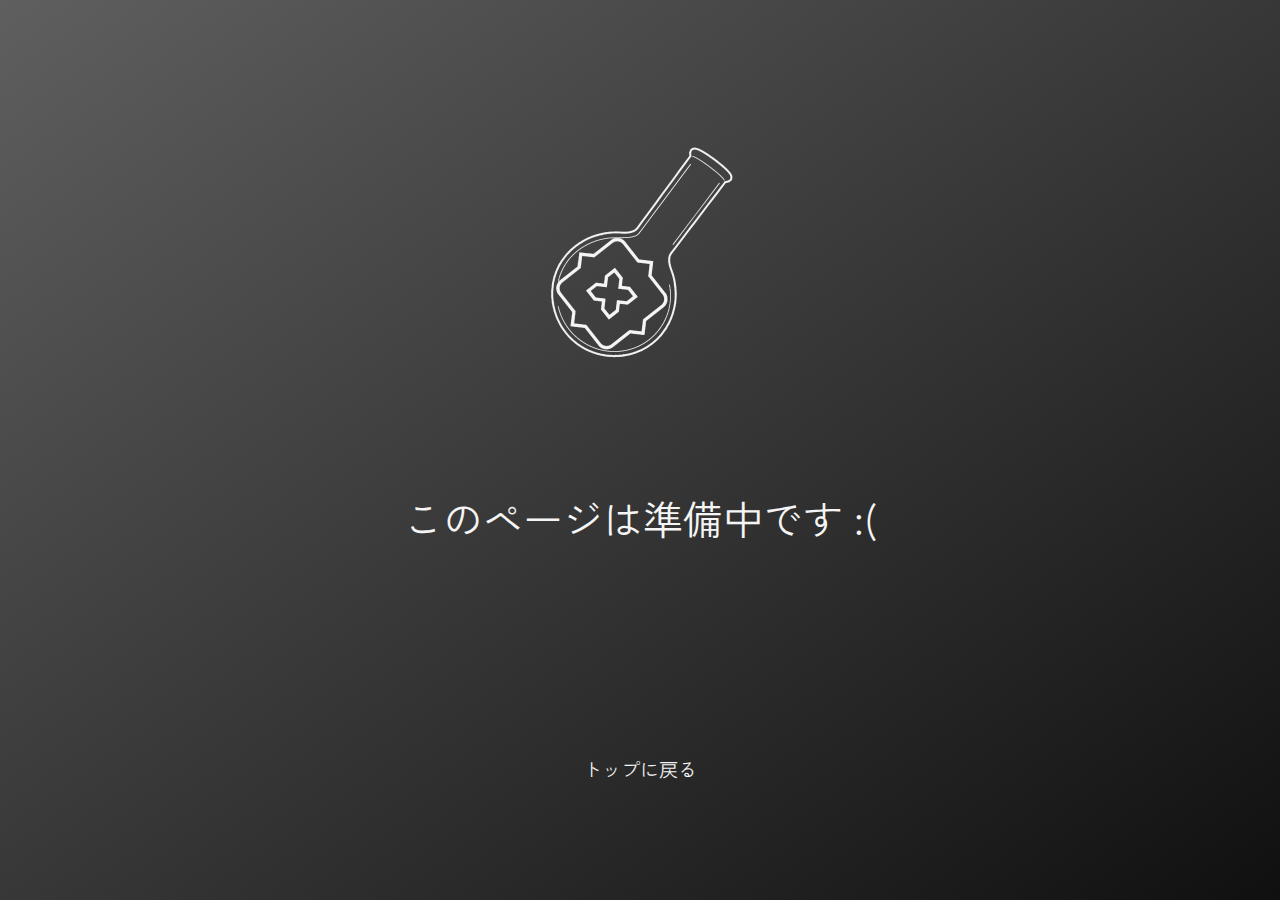
<file: index.html>
<!DOCTYPE html>
<html lang="ja">
<head>
    <meta charset="UTF-8">
    <meta name="viewport" content="width=device-width, initial-scale=1.0">
    <link rel="icon" type="image/png" href="/assets/img/favicon.png">
    <title>Join - TerraTechLab</title>

    <link rel="stylesheet" href="/assets/style.css">
    <link rel="stylesheet" href="/assets/loading.css">
    <link rel="stylesheet" href="/assets/pre.css">
    <link rel="stylesheet" href="https://cdnjs.cloudflare.com/ajax/libs/font-awesome/6.5.1/css/all.min.css">

    <script src="/assets/script.js" defer></script>
    <script src="/assets/loading.js" defer></script>

    <!-- fonts -->
    <link rel="preconnect" href="https://fonts.googleapis.com">
    <link rel="preconnect" href="https://fonts.gstatic.com" crossorigin>
    <link href="https://fonts.googleapis.com/css2?family=Cal+Sans&family=Zen+Kaku+Gothic+New&display=swap" rel="stylesheet">
    <!-- fonts -->
</head>
<body>
    <div id="loadingScreen"><div class="loader"></div></div>
    <div class="pre">
        <img class="logo" src="/assets/img/logo_transparent.png" alt="Logo">
        <p class="title">このページは準備中です :(</p>
        <p class="text"><a href="/index.html">トップに戻る</a></p>
    </div>
</body>
</html>
</file>
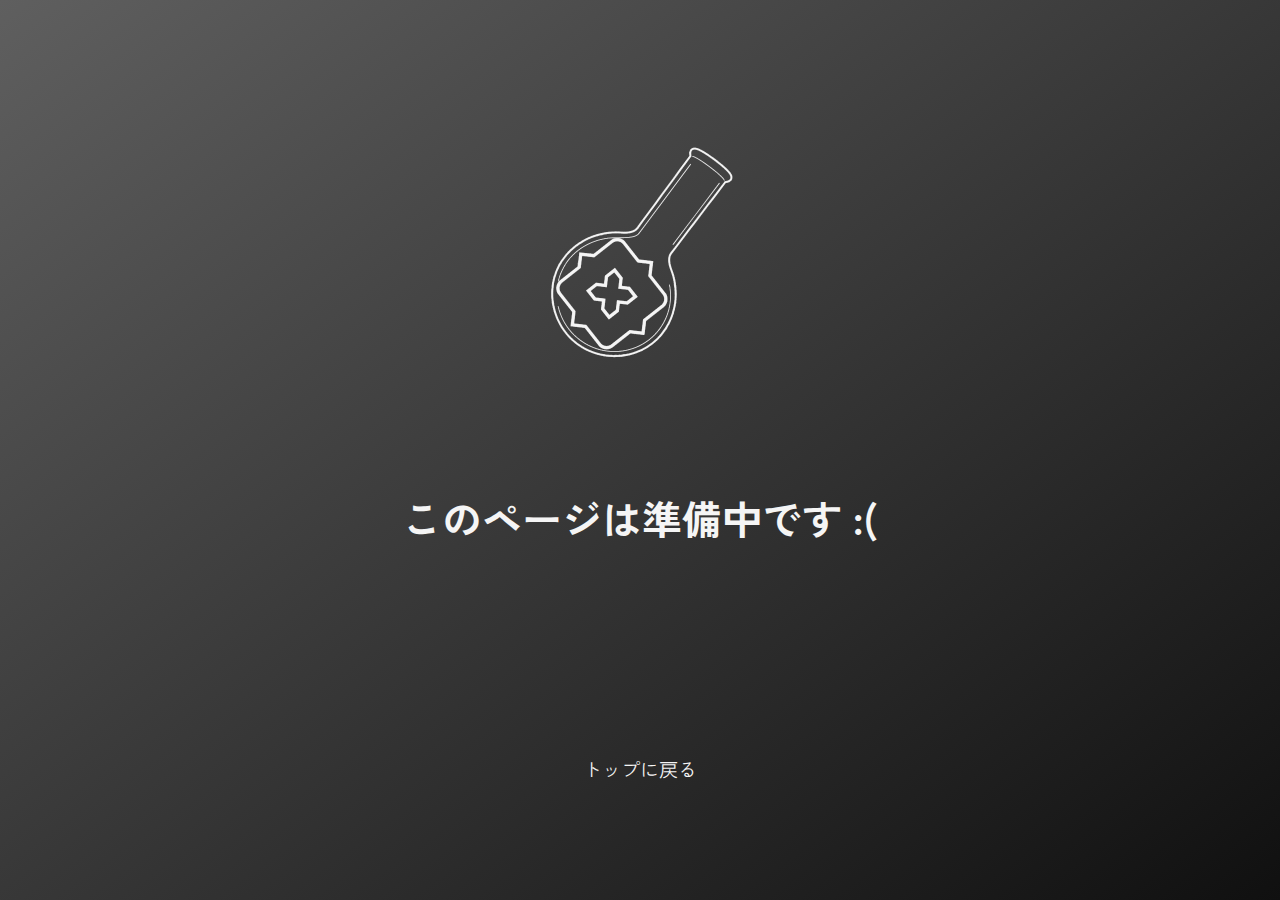
<file: join/index.html>
<!DOCTYPE html>
<html lang="ja">
<head>
    <meta charset="UTF-8">
    <meta name="viewport" content="width=device-width, initial-scale=1.0">
    <link rel="icon" type="image/png" href="../assets/img/favicon.png">
    <title>Join - TerraTechLab</title>

    <link rel="stylesheet" href="../assets/style.css">
    <link rel="stylesheet" href="../assets/loading.css">
    <link rel="stylesheet" href="../assets/pre.css">
    <link rel="stylesheet" href="https://cdnjs.cloudflare.com/ajax/libs/font-awesome/6.5.1/css/all.min.css">

    <script src="../assets/script.js" defer></script>
    <script src="../assets/loading.js" defer></script>

    <!-- fonts -->
    <link rel="preconnect" href="https://fonts.googleapis.com">
    <link rel="preconnect" href="https://fonts.gstatic.com" crossorigin>
    <link href="https://fonts.googleapis.com/css2?family=Cal+Sans&family=Zen+Kaku+Gothic+New&display=swap" rel="stylesheet">
    <!-- fonts -->
</head>
<body>
    <a href="#main-content" class="skip-link">メインコンテンツへスキップ</a>
    <div id="loadingScreen" role="status" aria-live="polite" aria-label="読み込み中">
        <div class="loader"></div>
        <span class="sr-only">ページを読み込んでいます...</span>
    </div>
    <main id="main-content" class="pre">
        <img class="logo" src="../assets/img/logo_transparent.png" alt="TerraTech Lab Logo">
        <h1 class="title">このページは準備中です :(</h1>
        <p class="text"><a href="../">トップに戻る</a></p>
    </main>
</body>
</html>
</file>
<file: assets/style.css>
@charset "utf-8";

* {
    margin: 0;
    padding: 0;
}

html {
    scroll-behavior: smooth;
}

body {
    background-color: #292929;
    width:100%;
}

/* トップページのヘッダー */
.topHeader {
    width: 100%;
    height: 100%;
    display: flex;
    text-align: center;
    flex-direction: column;
    align-items: center;
    padding-bottom: 50px;

    background: linear-gradient(to bottom right, #5f5f5f, #101010);

}

.topHeader .logo {
    width: 15%;
    height: 15%;
    margin: auto;
    padding-top: 5%;
}

.topHeader .title {
    font-family: "Cal Sans", sans-serif;
    color: #f5f5f5;
    font-size: 2.5rem;
    margin: auto;
    padding: 10px 0px 8% 0px;
}

.topHeader .link {
    font-family: "Zen Kaku Gothic New", sans-serif;
    width: 100%;
    text-align: center;
    flex-direction: row;
    align-items: center;
    display: flex;
    justify-content: center;
}
.topHeader .link a {
    position: relative;
    text-decoration: none;
    color: #f5f5f5;
    font-size: 1.2rem;
    margin: 0;
    padding: 0px 30px;
}

.topHeader .link a::before {
    position: absolute;
  left: 0;
  width: 0;
  height: 100%;
  content: "";
  background-color: #f5f5f5;
  mix-blend-mode: difference;
  transition: 0.5s;
}

.topHeader .link a:hover::before {
  width: 100%;
}

/* トップページのメインコンテンツ */
.topPageContent {
    width: 100%;
    font-family: "Zen Kaku Gothic New", sans-serif;
}

/* 1 */

.topPageContent .container:nth-child(1) {
    width: 100%;
    background-color: #f5f5f5;

    padding: 20px 0;
    position: relative;
    z-index: 1;
    overflow: hidden;
}

.topPageContent .container:nth-child(1)::before {
    content: "集";
    position: absolute;
    top: 50%; 
    left: 50%;
    transform: translate(-20%, -50%);
    font-size: 500px;
    font-weight: bold;
    font-style: italic;
    color: rgba(0, 0, 0, 0.1);
    pointer-events: none;
    white-space: nowrap;
    z-index: -1;
}

.topPageContent .container:nth-child(1) .contentTitle {
    width: 80%;
    margin: auto;
    font-size: 5rem;
    font-weight: bold;
    color: #292929;
    margin-bottom: 0.3em;
    position: relative;
}

.topPageContent .container:nth-child(1) .contentTitle::after {
    content: "";
    background-size: 10px 10px;
    background-color: #292929;
    background-image: repeating-linear-gradient(-45deg, #4DA69A 0, #4DA69A 3px, #f5f5f5 0, #f5f5f5 50%);
    width: 100%;
    height: 7px;
    position: absolute;
    bottom: -5px;
    left: 0;
}

.topPageContent .container:nth-child(1) .contentText {
    width: 78%;
    margin: auto;
    font-size: 1.2rem;
    color: #3f3f3f;
    line-height: 1.8;

}

/* 2 */

.topPageContent .container:nth-child(2) {
    width: 100%;
    background-color: #292929;

    padding: 20px 0;
    position: relative;
    z-index: 1;
    overflow: hidden;
}

.topPageContent .container:nth-child(2)::before {
    content: "多";
    position: absolute;
    top: 50%; 
    left: 50%;
    transform: translate(-80%, -50%);
    font-size: 500px;
    font-weight: bold;
    font-style: italic;
    color: rgba(255, 255, 255, 0.1);
    pointer-events: none;
    white-space: nowrap;
    z-index: -1;
}

.topPageContent .container:nth-child(2) .contentTitle {
    width: 80%;
    margin: auto;
    font-size: 5rem;
    font-weight: bold;
    color: #f5f5f5;
    margin-bottom: 0.3em;
    position: relative;
}

.topPageContent .container:nth-child(2) .contentTitle::after {
    content: "";
    background-size: 10px 10px;
    background-color: #f5f5f5;
    background-image: repeating-linear-gradient(-45deg, #4DA69A 0, #4DA69A 3px, #292929 0, #292929 50%);
    width: 100%;
    height: 7px;
    position: absolute;
    bottom: -5px;
    left: 0;
}

.topPageContent .container:nth-child(2) .contentText {
    width: 78%;
    margin: auto;
    font-size: 1.2rem;
    color: #cacaca;
    line-height: 1.8;

}

/* 3 */

.topPageContent .container:nth-child(3) {
    width: 100%;
    background-color: #f5f5f5;

    position: relative;
    padding: 20px 0;
    z-index: 1;
    overflow: hidden;
}

.topPageContent .container:nth-child(3)::before {
    content: "尽";
    position: absolute;
    top: 50%; 
    left: 50%;
    transform: translate(-20%, -50%);
    font-size: 500px;
    font-weight: bold;
    font-style: italic;
    color: rgba(0, 0, 0, 0.1);
    pointer-events: none;
    white-space: nowrap;
    z-index: -1;
}

.topPageContent .container:nth-child(3) .contentTitle {
    width: 80%;
    margin: auto;
    font-size: 5rem;
    font-weight: bold;
    color: #292929;
    margin-bottom: 0.3em;
    position: relative;
}

.topPageContent .container:nth-child(3) .contentTitle::after {
    content: "";
    background-size: 10px 10px;
    background-color: #292929;
    background-image: repeating-linear-gradient(-45deg, #4DA69A 0, #4DA69A 3px, #f5f5f5 0, #f5f5f5 50%);
    width: 100%;
    height: 7px;
    position: absolute;
    bottom: -5px;
    left: 0;
}

.topPageContent .container:nth-child(3) .contentText {
    width: 78%;
    margin: auto;
    font-size: 1.2rem;
    color: #3f3f3f;
    line-height: 1.8;

}

/* footer */
.footer {
    width: 100%;
    background: linear-gradient(to bottom right, #5f5f5f, #101010);
    padding: 30px 0 0 0;
}
.footerContent {
    display: flex;
    max-width: 1200px;
    margin: 0 auto;
    border-radius: 20px 20px 0px 0px / 20px 20px 0px 0px;
    background-color: #e2e2e2;
    padding: 10px;
}

.footerSection {
    flex-grow: 1; 
    min-width: 0;
    padding: 0 15px; 
}

.footerSection h3 {
    color: #292929;
    margin-bottom: 15px;
    font-family: "cal sans", sans-serif;
    font-size: 3rem;
    margin: 0;
}

.footerSection h4 {
    color: #292929;
    margin-bottom: 10px;
    font-family: "Zen Kaku Gothic New", sans-serif;
    font-size: 1.2rem;
    margin: 0;
}

.footerSection p {
    color: #3f3f3f;
    line-height: 1.6;
    font-family: "Zen Kaku Gothic New", sans-serif;
    font-size: 1rem;
}

.footerSection ul {
    list-style-type: none;
    padding: 0;
}

.footerSection a {
font-family: "Zen Kaku Gothic New", sans-serif;
  padding-bottom: 0px;
  font-size: 1rem;
  background-image: linear-gradient(#000, #000);
  background-repeat: no-repeat;
  background-position: bottom right;
  background-size: 0 1px;
  transition: background-size 0.3s;
  text-decoration: none;
}

.footerSection a:hover {
  background-position: bottom left;
  background-size: 100% 1px;
}

.footerContent .footerSection:nth-child(1) {
    flex: 4;
}

.footerContent .footerSection:nth-child(2) {
    flex: 3; 
}

.footerContent .footerSection:nth-child(3) {
    flex: 3;
}

@media (max-width: 768px) {
    .footerContent {
        flex-direction: column;
    }

    .footerSection {
        flex: none;
        width: 100%;
        margin-bottom: 20px;
    }
}
</file>
<file: assets/loading.css>
@charset "utf-8";

/* 画面 */
#loadingScreen {
  position: fixed;
  inset: 0;
  background: #111;
  display: flex;
  align-items: center;
  justify-content: center;
  z-index: 9999;
  transition: opacity 1s ease;
}

/* ローダー */
.loader {
  width: 90px;
  height: 14px;
  box-shadow: 0 3px 0 #fff;
  position: relative;
  clip-path: inset(-40px 0 -5px);
}

.loader:before {
  content: "";
  position: absolute;
  inset: auto calc(50% - 17px) 0;
  height: 50px;
  --g:no-repeat linear-gradient(#ccc 0 0);
  background: var(--g),var(--g),var(--g),var(--g);
  background-size: 16px 14px;
  animation:
    l7-1 2s infinite linear,
    l7-2 2s infinite linear;
}

@keyframes l7-1 {
  0%,100% {background-position: 0 -50px,100% -50px}
  17.5%   {background-position: 0 100%,100% -50px,0 -50px,100% -50px}
  35%     {background-position: 0 100%,100% 100%,0 -50px,100% -50px}
  52.5%   {background-position: 0 100%,100% 100%,0 calc(100% - 16px),100% -50px}
  70%,98% {background-position: 0 100%,100% 100%,0 calc(100% - 16px),100% calc(100% - 16px)}
}

@keyframes l7-2 {
  0%,70% {transform: translate(0)}
  100%   {transform: translate(200%)}
}

/* フェードアウト */
#loadingScreen.fadeOut {
  opacity: 0;
  pointer-events: none;

}
</file>
<file: assets/pre.css>
@charset "utf-8";

body {
    width: 100%;
    height: 100%;
    display: flex;
    text-align: center;
    flex-direction: column;
    align-items: center;
}

.pre {
    background: linear-gradient(to bottom right, #5f5f5f, #101010);
    width: 100%;
    height: 100%;
    display: flex;
    text-align: center;
    flex-direction: column;
    align-items: center;

  position: fixed;
  inset: 0;
  display: flex;
  align-items: center;
  justify-content: center;
  z-index: 9999;
  transition: opacity 1s ease;
}

.pre .logo {
    width: 20%;
    margin: auto;
    padding-top: 5%;
}

.pre .title {
    font-family: "Zen Kaku Gothic New", sans-serif;
    color: #f5f5f5;
    font-size: 2.5rem;
    margin: auto;
    padding: 10px 0px 8% 0px;
}

.pre .text, .pre .text a {
    font-family: "Zen Kaku Gothic New", sans-serif;
    color: #f5f5f5;
    font-size: 1.2rem;
    margin: auto;
    padding: 0px 0px 5% 0px;
    text-decoration: none;
}
</file>
